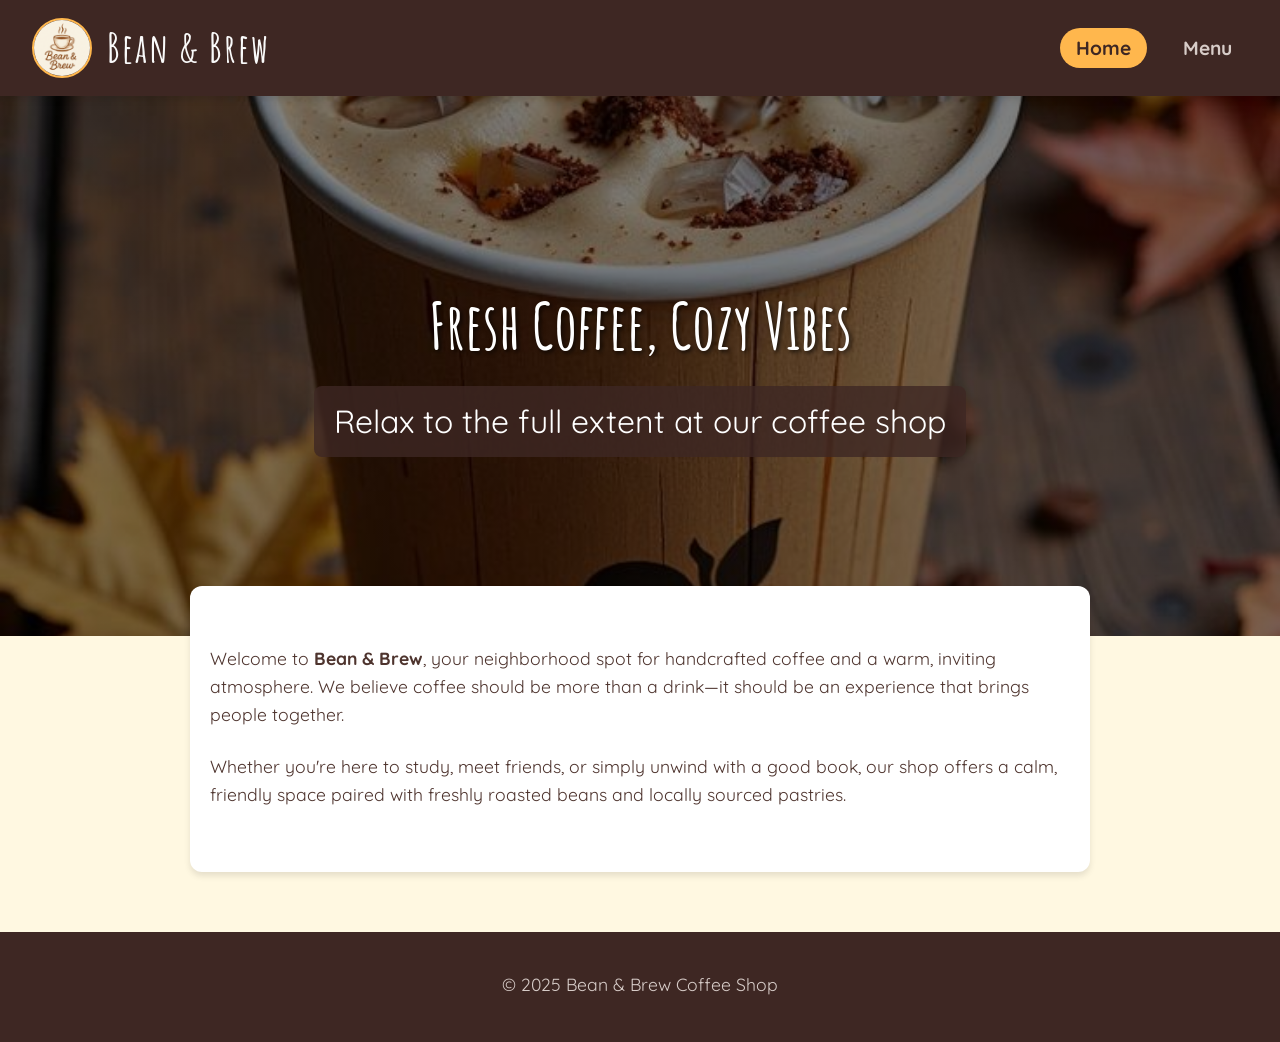
<file: index.html>
<!DOCTYPE html>
<html lang="en">
<head>
    <meta charset="UTF-8">
    <meta name="viewport" content="width=device-width, initial-scale=1.0">
    <title>Bean & Brew Coffee Shop</title>
    <link rel="preconnect" href="https://fonts.googleapis.com">
    <link rel="preconnect" href="https://fonts.gstatic.com" crossorigin>
    <link href="https://fonts.googleapis.com/css2?family=Amatic+SC:wght@400;700&family=Quicksand:wght@400;700&display=swap" rel="stylesheet">
    <link rel="stylesheet" href="style.css">
</head>
<body>

<header>
    <div class="header-container">
        <img src="images/logo.png" alt="Bean & Brew Logo" class="header-logo">
        <h1 class="logo">Bean & Brew</h1>
    </div>
    <nav>
        <ul>
            <li><a href="index.html" class="active">Home</a></li>
            <li><a href="menu.html">Menu</a></li>
        </ul>
    </nav>
</header>

<div class="hero">
    <h2>Fresh Coffee, Cozy Vibes</h2>
    <h3>Relax to the full extent at our coffee shop</h3>
</div>

<main>
    <section class="contentMain">
        <p>
            Welcome to <b>Bean & Brew</b>, your neighborhood spot for handcrafted coffee and a warm, inviting atmosphere.
            We believe coffee should be more than a drink—it should be an experience that brings people together.
        </p>

        <p>
            Whether you're here to study, meet friends, or simply unwind with a good book, our shop offers a calm,
            friendly space paired with freshly roasted beans and locally sourced pastries.
        </p>
    </section>
</main>

<footer>
    <p>&copy; 2025 Bean & Brew Coffee Shop</p>
</footer>

</body>
</html>
</file>
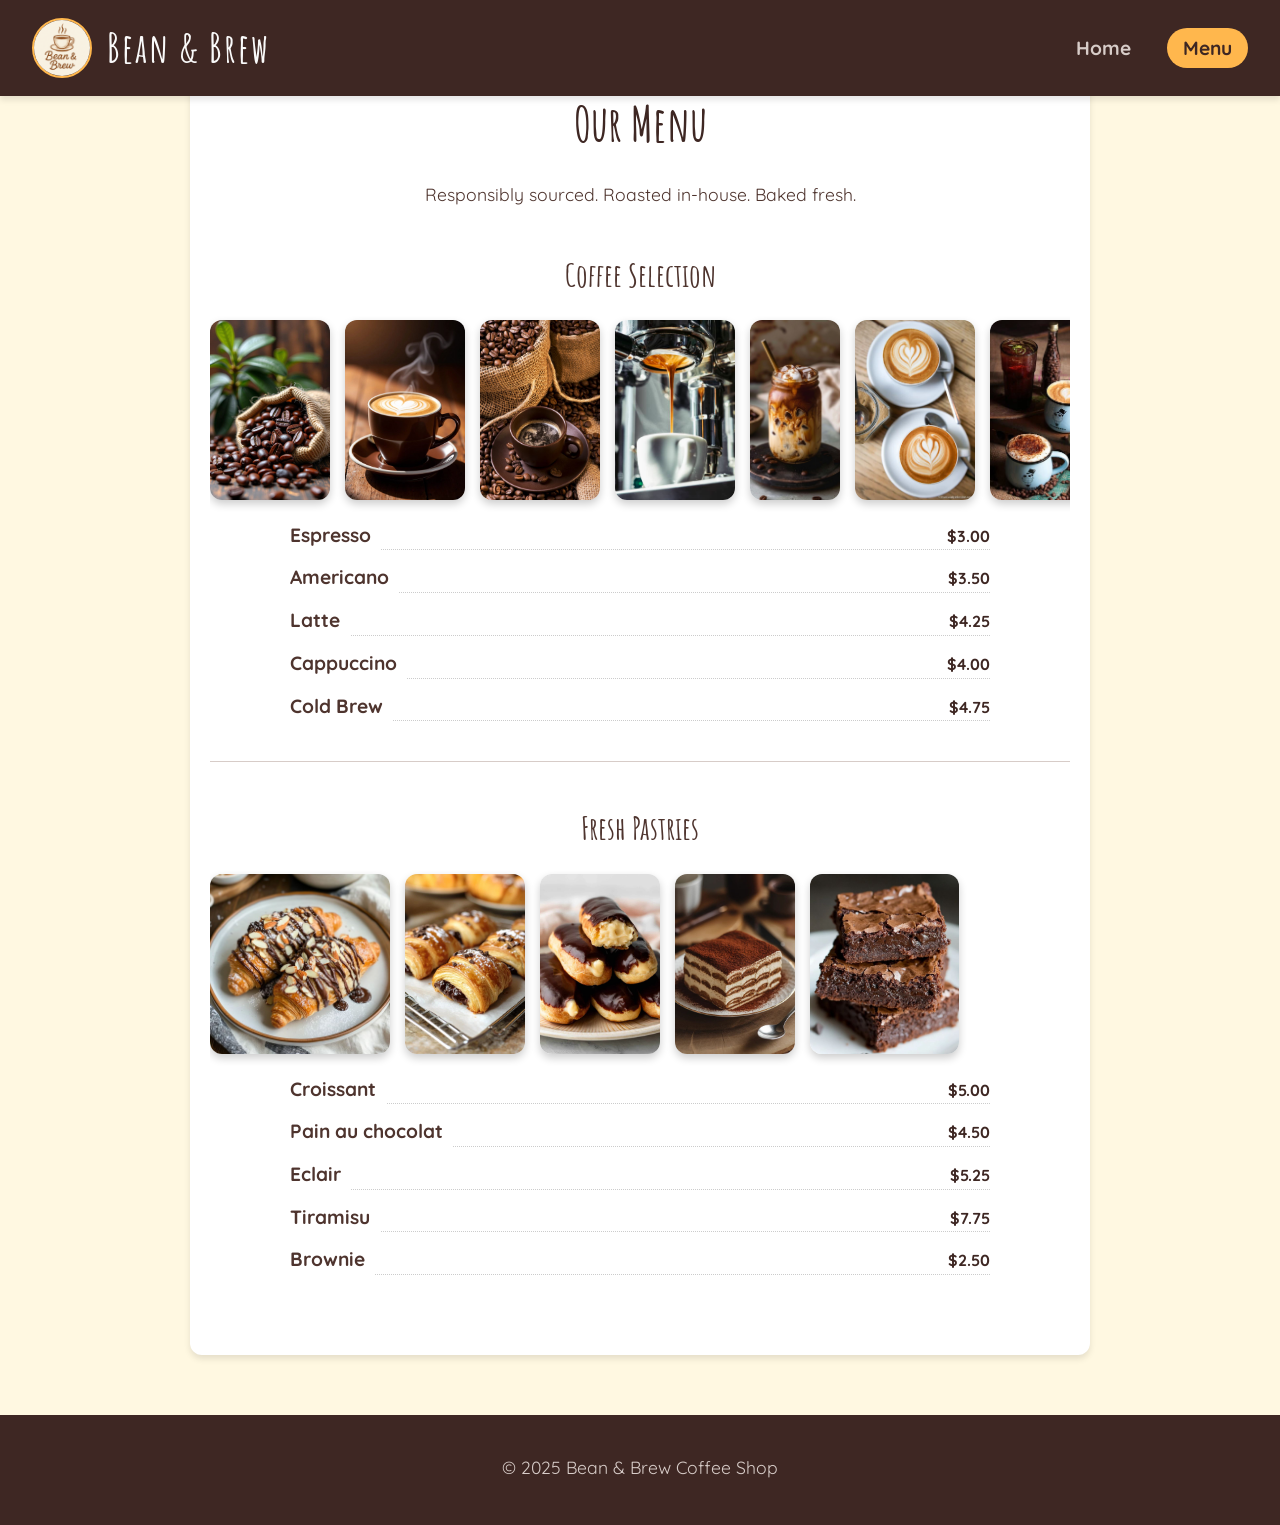
<file: menu.html>
<!DOCTYPE html>
<html lang="en">
<head>
    <meta charset="UTF-8">
    <meta name="viewport" content="width=device-width, initial-scale=1.0">
    <title>Our Menu - Bean & Brew</title>
    <link rel="preconnect" href="https://fonts.googleapis.com">
    <link rel="preconnect" href="https://fonts.gstatic.com" crossorigin>
    <link href="https://fonts.googleapis.com/css2?family=Amatic+SC:wght@400;700&family=Quicksand:wght@400;700&display=swap" rel="stylesheet">
    <link rel="stylesheet" href="style.css">
</head>
<body>

<header>
    <div class="header-container">
        <img src="images/logo.png" alt="Bean & Brew Logo" class="header-logo">
        <h1 class="logo">Bean & Brew</h1>
    </div>
    <nav>
        <ul>
            <li><a href="index.html">Home</a></li>
            <li><a href="menu.html" class="active">Menu</a></li>
        </ul>
    </nav>
</header>

<main>
    <section class="contentMenu">
        <div style="text-align: center; margin-bottom: 40px;">
             <h2 style="font-size: 3rem; color: var(--color-espresso);">Our Menu</h2>
             <p>Responsibly sourced. Roasted in-house. Baked fresh.</p>
        </div>

        <div class="menu-section">
            <h3 style="text-align: center; font-size: 2rem;">Coffee Selection</h3>
            
            <div class="carousel">
                <img src="images/coffeeBeans.jpg" alt="Roasted coffee beans">
                <img src="images/coffee1.jpg" alt="Latte art">
                <img src="images/coffee2.jpg" alt="Cappuccino">
                <img src="images/coffee3.jpg" alt="Black coffee">
                <img src="images/coffee4.jpg" alt="Espresso shot">
                <img src="images/coffee5.jpg" alt="Iced coffee">
                <img src="images/coffee6.jpg" alt="Macchiato">
            </div>

            <ul class="menu-list">
                <li><span class="menu-item">Espresso</span> <span class="menu-price">$3.00</span></li>
                <li><span class="menu-item">Americano</span> <span class="menu-price">$3.50</span></li>
                <li><span class="menu-item">Latte</span> <span class="menu-price">$4.25</span></li>
                <li><span class="menu-item">Cappuccino</span> <span class="menu-price">$4.00</span></li>
                <li><span class="menu-item">Cold Brew</span> <span class="menu-price">$4.75</span></li>
            </ul>
        </div>

        <hr style="border: 0; border-top: 1px solid var(--color-latte); margin: 40px 0;">

        <div class="menu-section">
            <h3 style="text-align: center; font-size: 2rem;">Fresh Pastries</h3>

            <div class="carousel">
                <img src="images/croisant.jpg" alt="Fresh Croissant">
                <img src="images/pain.jpg" alt="Pain au chocolat">
                <img src="images/eclair.jpg" alt="Chocolate Eclair">
                <img src="images/tiramisu.jpg" alt="Tiramisu slice">
                <img src="images/brownie.jpg" alt="Chocolate Brownie">
            </div>
            
            <ul class="menu-list">
                <li><span class="menu-item">Croissant</span> <span class="menu-price">$5.00</span></li>
                <li><span class="menu-item">Pain au chocolat</span> <span class="menu-price">$4.50</span></li>
                <li><span class="menu-item">Eclair</span> <span class="menu-price">$5.25</span></li>
                <li><span class="menu-item">Tiramisu</span> <span class="menu-price">$7.75</span></li>
                <li><span class="menu-item">Brownie</span> <span class="menu-price">$2.50</span></li>
            </ul>
        </div>

    </section>
</main>

<footer>
    <p>&copy; 2025 Bean & Brew Coffee Shop</p>
</footer>

</body>
</html>
</file>
<file: style.css>
:root {
    --color-espresso: #3e2723;
    --color-latte: #d7ccc8;
    --color-cream: #fafafa;
    --color-gold: #ffb74d;
    --color-text: #4e342e;
    --font-heading: 'Amatic SC', cursive;
    --font-body: 'Quicksand', sans-serif;
    --shadow: 0 4px 6px rgba(0,0,0,0.1);
}

* {
    box-sizing: border-box;
}

body {
    margin: 0;
    font-family: var(--font-body);
    color: var(--color-text);
    background-color: #fff8e1;
    line-height: 1.6;
}

h1, h2, h3 {
    font-family: var(--font-heading);
    margin: 0;
    font-weight: 700;
}

p {
    font-size: 1.1rem;
    margin-bottom: 1.5rem;
}

header {
    background-color: var(--color-espresso);
    padding: 1rem 2rem;
    color: white;
    display: flex;
    justify-content: space-between;
    align-items: center;
    box-shadow: var(--shadow);
    position: sticky;
    top: 0;
    z-index: 1000;
}

.header-container {
    display: flex;
    align-items: center;
    gap: 15px;
}

.header-logo {
    height: 60px;
    width: auto;
    border-radius: 50%;
    border: 2px solid var(--color-gold);
}

.logo {
    font-size: 2.5rem;
    letter-spacing: 2px;
    color: var(--color-cream);
}

nav ul {
    list-style: none;
    margin: 0;
    padding: 0;
    display: flex;
    gap: 20px;
}

nav a {
    color: var(--color-latte);
    text-decoration: none;
    font-weight: 700;
    font-size: 1.2rem;
    padding: 8px 16px;
    border-radius: 25px;
    transition: all 0.3s ease;
}

nav a.active,
nav a:hover {
    background-color: var(--color-gold);
    color: var(--color-espresso);
    transform: translateY(-2px);
}

.hero {
    background-image: linear-gradient(rgba(0,0,0,0.5), rgba(0,0,0,0.5)), url('images/coffee.jpg');
    background-size: cover;
    background-position: center;
    height: 60vh;
    display: flex;
    flex-direction: column;
    justify-content: center;
    align-items: center;
    text-align: center;
    color: white;
    padding: 20px;
}

.hero h2 {
    font-size: 4rem;
    text-shadow: 2px 2px 4px rgba(0,0,0,0.7);
    margin-bottom: 0.5rem;
}

.hero h3 {
    font-size: 2rem;
    font-family: var(--font-body);
    font-weight: 400;
    background-color: rgba(62, 39, 35, 0.8);
    padding: 10px 20px;
    border-radius: 8px;
}

main {
    max-width: 900px;
    margin: 0 auto;
    padding: 40px 20px;
    background-color: white;
    margin-top: -50px;
    border-radius: 12px;
    box-shadow: var(--shadow);
    position: relative;
    z-index: 10;
}

.carousel {
    display: flex;
    overflow-x: auto;
    gap: 15px;
    padding: 20px 0;
    scrollbar-width: thin;
    scrollbar-color: var(--color-gold) transparent;
}

.carousel img {
    height: 180px;
    width: auto;
    border-radius: 12px;
    box-shadow: 0 4px 8px rgba(0,0,0,0.2);
    transition: transform 0.3s ease;
}

.carousel img:hover {
    transform: scale(1.05);
}

.menu-section {
    margin: 40px 0;
}

.menu-list {
    list-style: none;
    padding: 0;
    max-width: 700px;
    margin: 0 auto;
}

.menu-list li {
    display: flex;
    justify-content: space-between;
    align-items: baseline;
    margin-bottom: 12px;
    border-bottom: 1px dotted #ccc;
    padding-bottom: 5px;
}

.menu-item {
    font-weight: 700;
    font-size: 1.2rem;
    background-color: white;
    padding-right: 10px;
    margin-bottom: -6px;
}

.menu-price {
    font-weight: 700;
    color: var(--color-espresso);
    background-color: white;
    padding-left: 10px;
    margin-bottom: -6px;
}

footer {
    text-align: center;
    padding: 20px;
    background-color: var(--color-espresso);
    color: var(--color-latte);
    margin-top: 60px;
    font-size: 0.9rem;
}

@media screen and (max-width: 768px) {
    header {
        flex-direction: column;
        gap: 1rem;
    }
    
    .hero h2 {
        font-size: 3rem;
    }

    .hero h3 {
        font-size: 1.2rem;
    }
    
    main {
        width: 90%;
        margin-top: -30px;
    }

    nav ul {
        gap: 10px;
    }
}
</file>
